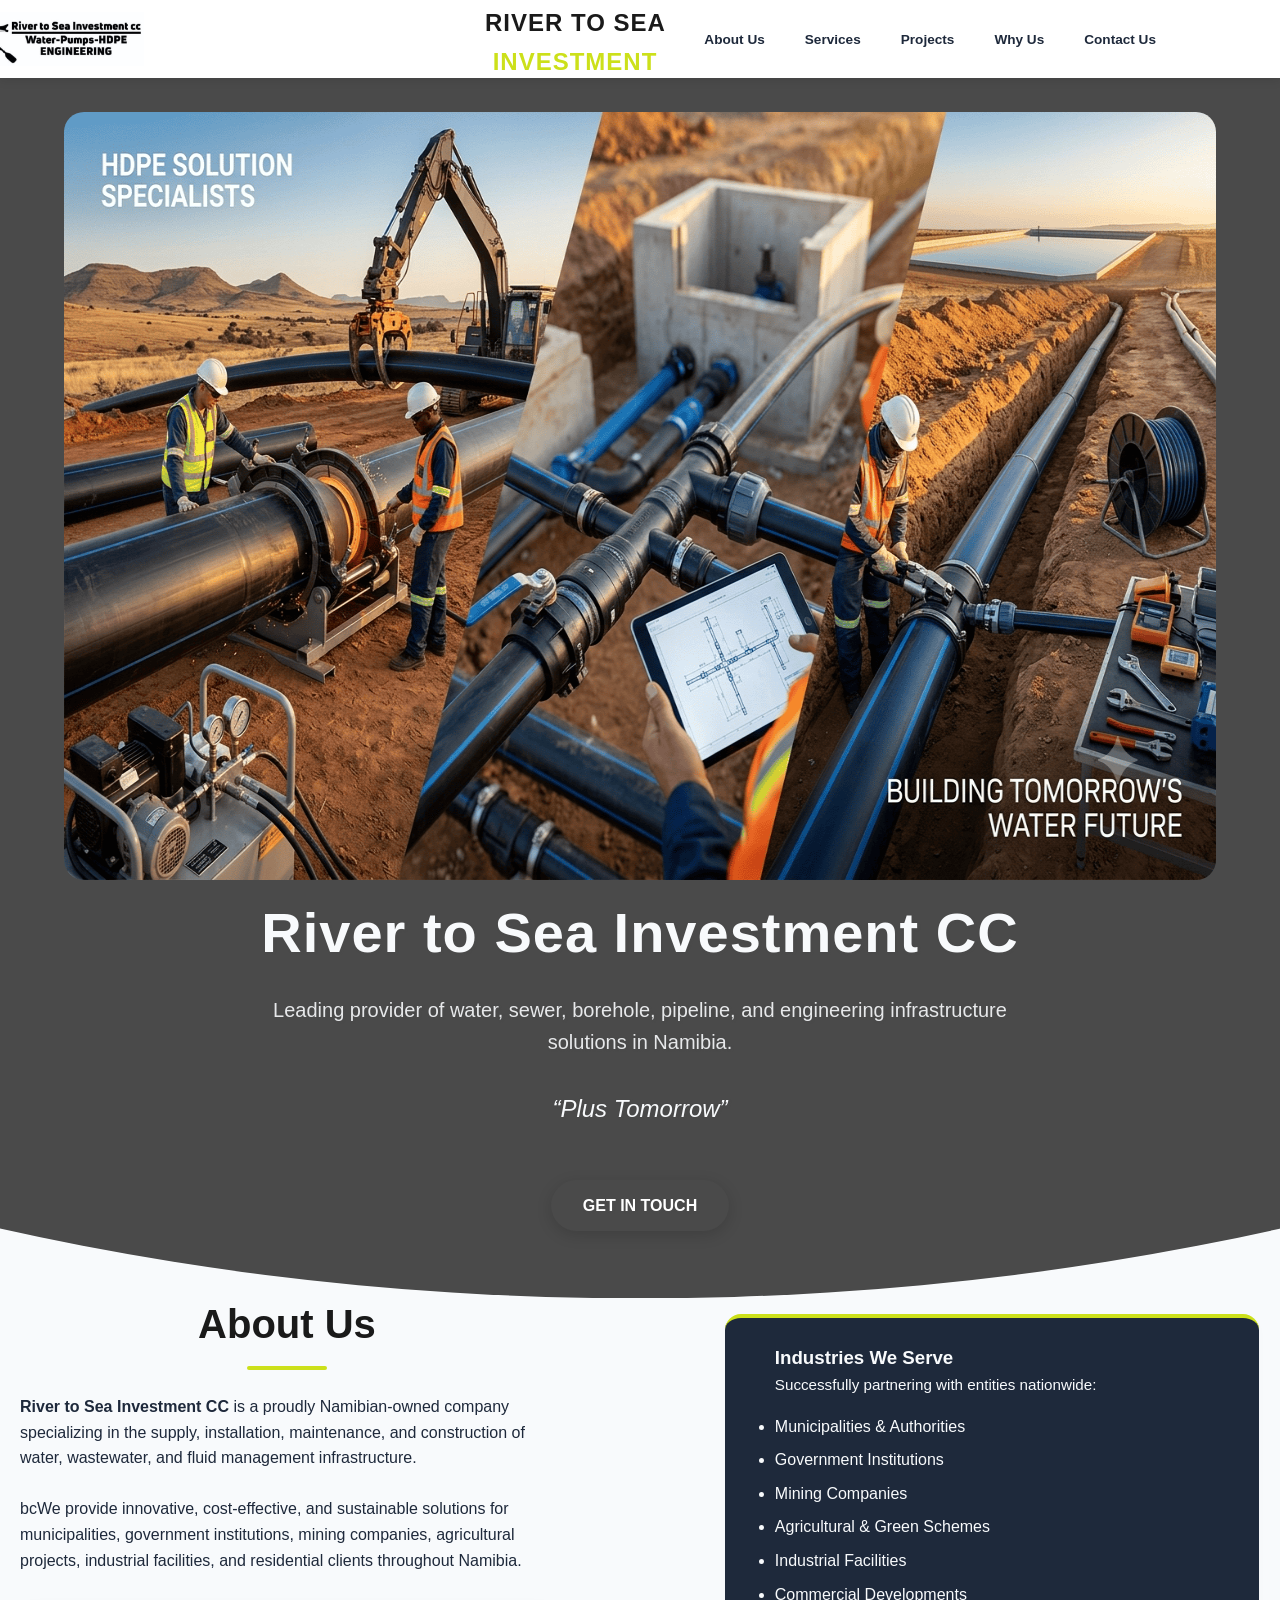
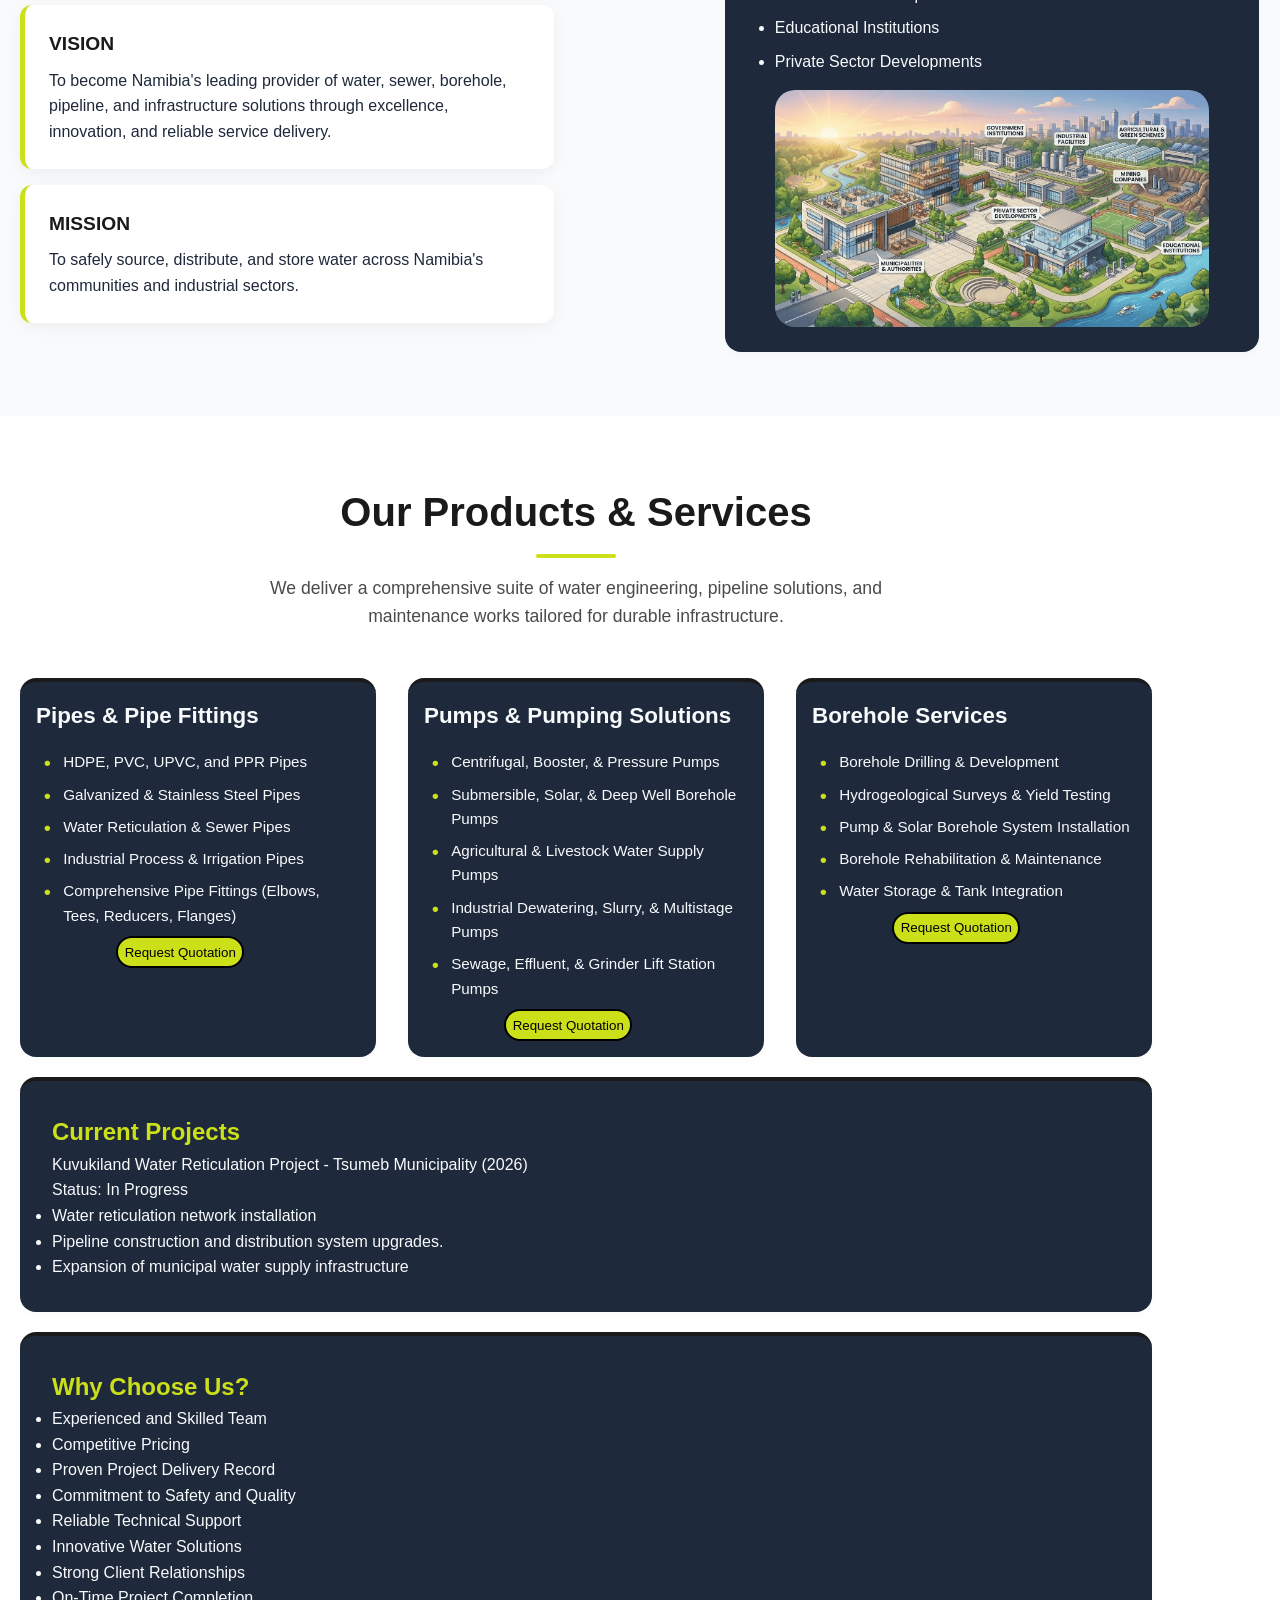
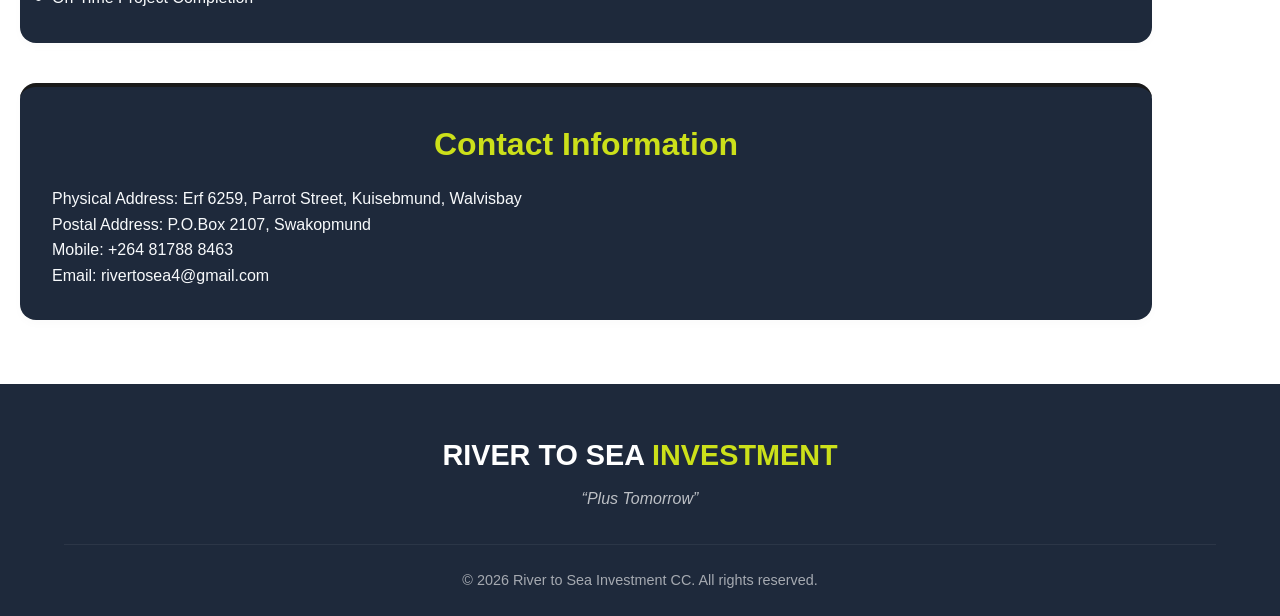
<file: index.html>
<!DOCTYPE html>
<html lang="en">
<head>
        <!-- Google tag (gtag.js) -->
<script async src="https://www.googletagmanager.com/gtag/js?id=G-1SX35QNYM1"></script>
<script>
  window.dataLayer = window.dataLayer || [];
  function gtag(){dataLayer.push(arguments);}
  gtag('js', new Date());

  gtag('config', 'G-1SX35QNYM1');
</script>
    <meta charset="UTF-8">
    <meta name="viewport" content="width=device-width, initial-scale=1">
    <title>River to Sea Investment CC | Water & Pipeline Engineering Solutions</title>
    <link rel="stylesheet" href="style.css">
</head>
<body>
    <header>
        <nav class="navbar" id="mobileMenu">
            <img src="Logo.jpg" width="180px" height="auto" alt="River to Sea Investment Logo">
            <a href="#" class="logo" style="height: 20px; margin-left: 30%; margin-top: -50px;">River to Sea<span> Investment</span></a>
            <button class="menu-toggle" id="mobile-menu" aria-label="Toggle navigation menu">
                <span></span>
                <span></span>
                <span></span>
            </button>
            <ul class="nav-links" id="nav-list">
                <li><a href="#about">About Us</a></li>
                <li><a href="#services">Services</a></li>
                <li><a href="#projects">Projects</a></li>
                <li><a href="#why-us">Why Us</a></li>
                <li><a href="#Contacts">Contact Us</a></li>
            </ul>
        </nav>
    </header>
    <section class="hero">
        <img src="HDPE.png">
        <h1>River to Sea Investment CC</h1>
        <p>Leading provider of water, sewer, borehole, pipeline, and engineering infrastructure solutions in Namibia.</p>
        <div class="slogan">“Plus Tomorrow”</div>
        <a href="#Contacts" class="btn">Get in Touch</a>
    </section>
    <section id="about" class="container">
        <div class="about-grid">
            <div class="about-text">
                <h2 class="section-title" style="text-align: center; margin-bottom: 1.5rem;">About Us</h2>
                <p><strong>River to Sea Investment CC</strong> is a proudly Namibian-owned company specializing in the supply, installation, maintenance, and construction of water, wastewater, and fluid management infrastructure.</p>
                <br>
                <p>
                    bcWe provide innovative, cost-effective, and sustainable solutions for municipalities, government institutions, mining companies, agricultural projects, industrial facilities, and residential clients throughout Namibia.
                </p>
                <div class="mission-vision">
                    <div class="mv-card">
                        <h4>Vision</h4>
                        <p>To become Namibia's leading provider of water, sewer, borehole, pipeline, and infrastructure solutions through excellence, innovation, and reliable service delivery.</p>
                    </div>
                    <div class="mv-card">
                        <h4>Mission</h4>
                        <p>To safely source, distribute, and store water across Namibia's communities and industrial sectors.</p>
                    </div>
                </div>
            </div>
            <div class="service-card1" style="background-color: var(--dark); border-top: 4px solid var(--secondary);">
                <h3 style="color: var(--light);">Industries We Serve</h3>
                <p style="margin-bottom: 1rem; font-size: 0.95rem;">Successfully partnering with entities nationwide:</p>
                <ul style="display: grid; grid-template-columns: 1fr 1fr; gap: 0.5rem;">
                    <li>Municipalities & Authorities</li>
                    <li>Government Institutions</li>
                    <li>Mining Companies</li>
                    <li>Agricultural & Green Schemes</li>
                    <li>Industrial Facilities</li>
                    <li>Commercial Developments</li>
                    <li>Educational Institutions</li>
                    <li>Private Sector Developments</li>
                </ul>
                <!-- Image is explicitly constrained inside the container to prevent breaking layouts on narrow phone screens -->
                <img src="Facilities.png" alt="Facilities" id="fac">
            </div>
        </div>
    </section>

    <section id="services" class="services">
        <div class="container">
            <div class="text-center">
                <h2 class="section-title">Our Products & Services</h2>
                <p class="section-subtitle">We deliver a comprehensive suite of water engineering, pipeline solutions, and maintenance works tailored for durable infrastructure.</p>
            </div>

            <div class="services-grid">
                <div class="service-card">
                    <h3>Pipes & Pipe Fittings</h3>
                    <ul>
                        <li>HDPE, PVC, UPVC, and PPR Pipes</li>
                        <li>Galvanized & Stainless Steel Pipes</li>
                        <li>Water Reticulation & Sewer Pipes</li>
                        <li>Industrial Process & Irrigation Pipes</li>
                        <li>Comprehensive Pipe Fittings (Elbows, Tees, Reducers, Flanges)</li>
                    </ul>
                    <button type="button" class="request-quotation" name="Request">
                        Request Quotation
                    </button>
                </div>

                <div class="service-card">
                    <h3>Pumps & Pumping Solutions</h3>
                    <ul>
                        <li>Centrifugal, Booster, & Pressure Pumps</li>
                        <li>Submersible, Solar, & Deep Well Borehole Pumps</li>
                        <li>Agricultural & Livestock Water Supply Pumps</li>
                        <li>Industrial Dewatering, Slurry, & Multistage Pumps</li>
                        <li>Sewage, Effluent, & Grinder Lift Station Pumps</li>
                    </ul>
                    <button type="button" class="request-quotation" name="Request">
                        Request Quotation
                    </button>
                </div>

                <div class="service-card">
                    <h3>Borehole Services</h3>
                    <ul>
                        <li>Borehole Drilling & Development</li>
                        <li>Hydrogeological Surveys & Yield Testing</li>
                        <li>Pump & Solar Borehole System Installation</li>
                        <li>Borehole Rehabilitation & Maintenance</li>
                        <li>Water Storage & Tank Integration</li>
                    </ul>
                    <button type="button" class="request-quotation" name="Request">
                        Request Quotation
                    </button>
                </div>
            </div>

            <div id="projects" class="service-card3" style="margin-top: 40px;">
                <h1>Current Projects</h1>
                <p>Kuvukiland Water Reticulation Project - Tsumeb Municipality (2026)</p>
                <p>Status: In Progress</p>
                <ul>
                    <li>Water reticulation network installation</li>
                    <li>Pipeline construction and distribution system upgrades.</li>
                    <li>Expansion of municipal water supply infrastructure</li>
                </ul>
            </div>
        
            <div class="service-card3" id="why-us" style="margin-top: 40px;">
                <h1>Why Choose Us?</h1>
                <ul>
                    <li>Experienced and Skilled Team</li>
                    <li>Competitive Pricing</li>
                    <li>Proven Project Delivery Record</li>
                    <li>Commitment to Safety and Quality</li>
                    <li>Reliable Technical Support</li>
                    <li>Innovative Water Solutions</li>
                    <li>Strong Client Relationships</li>
                    <li>On-Time Project Completion</li>
                </ul>
            </div>   
            
            <div class="Contact-info" id="Contacts" style="margin-top: 40px;">
                <h4>Contact Information</h4>
                <p>Physical Address: Erf 6259, Parrot Street, Kuisebmund, Walvisbay</p>
                <p>Postal Address: P.O.Box 2107, Swakopmund</p>
                <p>Mobile: +264 81788 8463</p>
                <p>Email: rivertosea4@gmail.com</p>
            </div>
        </div>
    </section>
    <footer>
        <div class="footer-logo">River to Sea<span> Investment</span></div>
        <p class="footer-slogan">“Plus Tomorrow”</p>
        <div class="footer-bottom">
            &copy; 2026 River to Sea Investment CC. All rights reserved.
        </div>
    </footer>

    
    <CENTER>
    <div class="Form" id="quotation-form" action="" style="display: none;">
        <h1>Quotation Request</h1>
        <div class="formbox">
        <form action="https://api.web3forms.com/submit/" method="POST">
        <button type="button" id="closeQ" aria-label="Close quotation form">
            <a href="">Close</a>
        </button>
        <input type="hidden" name="access_key" value="566ce193-a740-4284-9d3a-a13d46f28f14">
            <input type="hidden" name="_subject" value="New Quotation Request - River to Sea Investment CC">
            <label for="name" name="name" autocomplete="name">Name:</label>
            <input type="text" id="name" name="name" required>
            <label for="email" name="email">Email:</label>
            <input type="email" id="email" name="email" required>
            <label for="message">Quotation Description:</label>
            <textarea id="message" name="message" required cols="50" rows="10" placeholder="Explain your Order"></textarea>
            <label for="Issued">Date Issued</label>
            <input type="date" id="issued" name="issued">
            <label for="contact">Cell Number:</label>
            <input type="tel" id="contact" name="contact" required>
            <p id="form-status" role="status" aria-live="polite"></p>
            <button type="submit">Submit</button>
            <button type="reset">Clear</button>
        </form>
        </div>
    </div>
    </CENTER>

    <script>
        // JS Logic to manage mobile menu interactions

        const navList = document.getElementById('nav-list');
        const navLinks = document.querySelectorAll('.nav-links a');
        const mobileMenu = document.getElementById('mobileMenu');
        const menuToggle = document.getElementById('mobile-menu');
        const quotationForm = document.getElementById('quotation-form');
        const closeQuotationForm = document.getElementById('closeQ');
        const requestButtons = document.querySelectorAll('.request-quotation');
        const quotationRequestForm = document.getElementById('quotation-request-form');
        const formStatus = document.getElementById('form-status');
        const submitButton = quotationRequestForm ? quotationRequestForm.querySelector('button[type="submit"]') : null;

        // Keep the quotation form hidden until a Request Quotation button is clicked.
        requestButtons.forEach(button => {
            button.addEventListener('click', () => {
                quotationForm.style.display = 'block';
                quotationForm.scrollIntoView({ behavior: 'smooth' });
            });
        });

        closeQuotationForm.addEventListener('click', () => {
            quotationForm.style.display = 'none';
        });

        // Toggle mobile menu visibility only when the hamburger button is clicked.
        // Listening on the whole nav also opened the menu when users clicked empty
        // space or the logo.
        menuToggle.addEventListener('click', () => {
            mobileMenu.classList.toggle('active');
            navList.classList.toggle('active');
        });

        // Close mobile menu immediately after clicking any link
        navLinks.forEach(link => {
            link.addEventListener('click', () => {
                mobileMenu.classList.remove('active');
                navList.classList.remove('active');
            });
        });
        
    </script>
</body>
</html>
</file>
<file: style.css>
/* Modern Reset & CSS Variables */
:root {
    --primary: hsl(0, 0%, 10%); /* Dark Charcoal / Black */
    --secondary: hsl(66, 79%, 49%); /* Bright Chartreuse Lime */
    --dark: #1E293B; /* Modern Slate Grey */
    --light: #F8FAFC; /* Clean off-white */
    --white: #FFFFFF;
    --gray: #4A4A4A;
    --transition: all 0.3s ease;
}

* {
    margin: 0;
    padding: 0;
    box-sizing: border-box;
    font-family: 'Segoe UI', Tahoma, Geneva, Verdana, sans-serif;
    scroll-behavior: smooth;
}

.hero{
    background-color: var(--gray);
}

body {
    background-color: var(--light);
    color: var(--dark);
    line-height: 1.6;
    overflow-x: hidden;
}

/* Utility Classes */
.container {
    width: 90%;
    max-width: 1200px;
    padding: 4rem 0;
}

.text-center { 
    text-align: center;
}
.section-title {
    font-size: 2.5rem;
    color: var(--primary);
    margin-bottom: 1rem;
    position: relative;
}
.section-title::after {
    content: '';
    display: block;
    width: 80px;
    height: 4px;
    background: var(--secondary);
    margin: 10px auto 0;
    border-radius: 2px;
}
.section-subtitle {
    color: var(--gray);
    font-size: 1.1rem;
    max-width: 700px;
    margin: 0 auto 3rem;
}
/* Navigation Bar */
header {
    background-color: var(--white);
    box-shadow: 0 2px 10px rgba(0,0,0,0.1);
    position: sticky;
    top: 0;
    z-index: 1000;
}
.navbar {
    display: flex;
    justify-content: space-between;
    align-items: center;
    padding: 0.75rem 5%;
    max-width: 1200px;
    margin: 0 auto;
}

.navbar a{
    width: 100%;
    height: 100%;
    margin-right: 20px;
}

.navbar img{
    margin-left: -140px;
}

.logo {
    font-size: 1.5rem;
    font-weight: 800;
    color: var(--primary);
    text-transform: uppercase;
    letter-spacing: 1px;
    text-decoration: none;
    text-align: center;
}
.logo span {
    color: var(--secondary);
}
.nav-links {
    display: flex;
    list-style: none;
    gap: 1.25rem;
    padding: 0;
    margin: 0;
}
.nav-links a {
    text-decoration: none;
    color: var(--dark);
    font-weight: 600;
    font-size: 0.85rem;
    transition: var(--transition);
    white-space: nowrap;
}
.nav-links a:hover {
    color: hsl(66, 79%, 49%);
    border-bottom: 2px solid var(--secondary);
}
/* Mobile Menu Toggle button */
.menu-toggle {
    display: none;
    flex-direction: column;
    justify-content: space-between;
    width: 30px;
    height: 21px;
    background: transparent;
    border: none;
    cursor: pointer;
    z-index: 1001;
}
.menu-toggle span {
    display: block;
    width: 100%;
    height: 3px;
    background-color: var(--primary);
    border-radius: 2px;
    transition: var(--transition);
}
/* Hero Section */
.hero{
    color: var(--white);
    padding: 8rem 5% 10rem;
    text-align: center;
    clip-path: ellipse(150% 100% at 50% 0%);
    text-shadow: 1px 1px 2px #4A4A4A;
    justify-content: space-between;
}

.hero img{
    width: 100%;
    height: 768px;
    background-repeat: no-repeat;
    background-size: contain;
    text-align: center;
    background-clip: border-box;
    margin-top: -30px;
    border-radius: 20px;
}
.hero h1 {
    font-size: 3.5rem;
    font-weight: 800;
    margin-bottom: 1rem;
    letter-spacing: 1px;
    color: var(--light)
}
.hero p {
    font-size: 1.25rem;
    max-width: 800px;
    margin: 0 auto 2rem;
    opacity: 0.9;
    color: var(--light);
}
.slogan {
    font-style: italic;
    font-size: 1.5rem;
    color: var(--light);
    margin-bottom: 2rem;
    font-weight: 300;
}
.btn {
    display: inline-block;
    background-color: hsl(0, 0%, 29%);
    color: var(--white);
    padding: 0.8rem 2rem;
    border-radius: 50px;
    text-decoration: none;
    font-weight: 700;
    text-transform: uppercase;
    box-shadow: 0 4px 15px rgba(0,0,0,0.15);
    transition: var(--transition);
    margin-top: 20px;
    margin-bottom: -10rem;
}
.btn:hover {
    background-color: var(--primary);
    color: var(--white);
    transform: translateY(-3px);
}
/* Overview / About */
.about-grid {
    display: grid;
    grid-template-columns: 1fr 1fr;
    gap: 4rem;
    align-items: center;
    margin-left: 20px;
    margin-top: -50px;
}
.about-text h3 {
    color: var(--primary);
    font-size: 1.8rem;
    margin-bottom: 1rem;
}

.about-text h2 {
    margin-top: -50px;
}
.mission-vision {
    display: grid;
    grid-template-columns: 1fr 1fr;
    gap: 2rem;
    margin-top: 2rem;
}
.mv-card {
    background-color: var(--white);
    padding: 1.5rem;
    border-radius: 12px;
    box-shadow: 0 4px 15px rgba(0,0,0,0.05);
    border-left: 5px solid var(--secondary);
}
.mv-card h4 {
    color: var(--primary);
    font-size: 1.2rem;
    margin-bottom: 0.5rem;
    text-transform: uppercase;
}
/* Products & Services */
.services {
    background-color: var(--white);
}
.services-grid {
    display: grid;
    grid-template-columns: repeat(auto-fit, minmax(300px, 1fr));
    gap: 2rem;
    margin-left: 20px;
}
.service-card {
    display: block;
    background-color: var(--dark);
    padding: 1em;
    border-radius: 16px;
    box-shadow: 0 4px 10px rgba(0,0,0,0.02);
    transition: var(--transition);
    border-top: 4px solid var(--primary);
}

.service-card button{
    position: relative;
    text-decoration: none;
    color: black;
    border: 2px solid;
    border-radius: 20px;
    padding: 0.5em;
    background-color: var(--secondary);
    left: 30px;
    transform: translateX(-50px);
}

.service-card button:hover{
    padding: 11px;
    color: var(--gray);
}

.service-card1 {
    background-color: var(--dark);
    background-size: contain;
    padding: 2rem;
    border-radius: 16px;
    box-shadow: 0 4px 10px rgba(0,0,0,0.02);
    transition: var(--transition);
    border-top: 4px solid var(--primary);
    color: var(--light);
    margin-top: 2px;
    transform: translateX(50%); 
    margin-left: -30%;
    margin-right: 50%;
    width: 100%;
    padding: 25px 50px;
} 

.service-card1 #fac{
    border-radius: 20px;
}

.service-card1 h1{
    color: var(--secondary);
}
.service-card3 {
    background-color: var(--dark);
    background-size: cover;
    padding: 2rem;
    border-radius: 16px;
    box-shadow: 0 4px 10px rgba(0,0,0,0.02);
    transition: var(--transition);
    border-top: 4px solid var(--primary);
    color: var(--light);
    margin-left: 20px;
}        
.service-card:hover {
    transform: translateY(-5px);
    box-shadow: 0 10px 20px rgba(0,0,0,0.08);
    border-top-color: var(--secondary);
}
.service-card3:hover {
    transform: translateY(-5px);
    box-shadow: 0 10px 20px rgba(0,0,0,0.08);
    border-top-color: var(--secondary);
}
.service-card h3 {
    color: var(--light);
    font-size: 1.4rem;
    margin-bottom: 1rem;
    display: flex;
    align-items: center;
    gap: 0.5rem;
}
.service-card3 h1{
    color: var(--secondary);
}
.service-card ul {
    list-style: none;
    padding-left: 0.5rem;
}
.service-card ul li {
    position: relative;
    padding-left: 1.2rem;
    margin-bottom: 0.5rem;
    font-size: 0.95rem;
    color: var(--light);
}
.service-card ul li::before {
    content: "•";
    color: var(--secondary);
    font-weight: bold;
    font-size: 1.2rem;
    position: absolute;
    left: 0;
    top: -2px;
}
/* Experience & Projects */
.projects-timeline {
    display: grid;
    grid-template-columns: 1fr 1fr;
    gap: 2rem;
}
.timeline-section h3 {
    color: var(--primary);
    font-size: 1.8rem;
    margin-bottom: 1.5rem;
    border-bottom: 2px solid #E2E8F0;
    padding-bottom: 0.5rem;
}
.project-card {
    background-color: var(--white);
    padding: 1.5rem;
    border-radius: 12px;
    margin-bottom: 1rem;
    box-shadow: 0 4px 10px rgba(0,0,0,0.03);
    border-left: 4px solid var(--secondary);
}
.project-card.current {
    border-left-color: #E11D48; /* Red highlight for active */
    background-color: #FFF1F2;
}
.project-card h4 {
    color: var(--dark);
    font-size: 1.1rem;
    margin-bottom: 0.3rem;
}
.project-card span {
    font-size: 0.85rem;
    font-weight: 700;
    color: var(--primary);
    text-transform: uppercase;
    letter-spacing: 0.5px;
}
.project-card p {
    font-size: 0.95rem;
    color: var(--gray);
    margin-top: 0.5rem;
}
/* Why Choose Us & HSE */
.why-grid {
    display: grid;
    grid-template-columns: 1fr 1fr;
    gap: 4rem;
}
/* Contact Details */
.contact-grid {
    display: grid;
    grid-template-columns: 1fr 1fr;
    gap: 4rem;
}
.contact-info h3 {
    color: var(--primary);
    font-size: 1.8rem;
    margin-bottom: 1.5rem;
}
.contact-details {
    display: flex;
    flex-direction: column;
    gap: 1.2rem;
}
.contact-item {
    display: flex;
    align-items: flex-start;
    gap: 1rem;
}
.contact-item strong {
    color: var(--dark);
    min-width: 120px;
}
.Contact-info{
    margin-left: 20px;
}
/* Footer */
footer {
    background-color: var(--dark);
    color: var(--white);
    padding: 3rem 5% 1.5rem;
    text-align: center;
}
.footer-logo {
    font-size: 1.8rem;
    font-weight: 800;
    text-transform: uppercase;
    margin-bottom: 0.5rem;
}
.footer-logo span { color: var(--secondary); }
.footer-slogan {
    font-style: italic;
    opacity: 0.7;
    margin-bottom: 2rem;
}
.footer-bottom {
    border-top: 1px solid rgba(255,255,255,0.1);
    padding-top: 1.5rem;
    font-size: 0.9rem;
    opacity: 0.6;
}
.Contact-info {
    background-color: var(--dark);
    padding: 2rem;
    border-radius: 16px;
    box-shadow: 0 4px 10px rgba(0,0,0,0.02);
    transition: var(--transition);
    border-top: 4px solid var(--primary);
    color: var(--light);
}
.Contact-info:hover {
    transform: translateY(-5px);
    box-shadow: 0 10px 20px rgba(0,0,0,0.08);
    border-top-color: var(--secondary);
}
.Contact-info h4 {
    font-size: 2rem;
    margin-bottom: 1rem;
    color: var(--secondary);
    text-align: center;
}
.Form{
    position: relative;
    width: 420px;
    height: 100%;
    background-color: var(--secondary);
    padding: 20px 10px;
    border-radius: 20px;
    font-size: 20px;
    box-shadow: 0px 0px 30px var(--dark);
    align-items: center;
    top: 20px;
    }
    
    .formbox label, input, textarea{
        display: flex;
        gap: 1rem;
        flex-direction: column;
        width: 50%;
    }
    
    .Form button{
        margin-top: 20px;
        border-radius: 10px;
        padding: 5px 20px;
    }

    .Form button:hover{
        background-color: var(--dark);
        padding: 6px 26px;
        color: white;
    }
    
    .Form textarea::placeholder{
        color: var(--dark);
        font-size: 1rem;
        font-weight: 600;
    }

    #closeQ{
        position: absolute;
        top: -20px;
        left: 260px;
        width: 30px;
        height: 32px;
        background-color: var(--dark);
        color: white;
        border: none;
        font-size: 14px;
        cursor: pointer;
        text-align: center;
        justify-content: center;
        padding: 0px 35px;
    }

    #closeQ a{
        text-decoration: none;
        margin-left: -15px;
        color: white;
    }

    #closeQ:hover{
        background-color: var(--dark);
        color: red;
        padding: 8px 35px;
        text-align: center;
    }

    .formbox #closeQ a:hover{
    text-align: center;
    text-decoration: none;
    color: white;
    color: red;
    margin-left: -12px;}
    
/* Responsive Design */
@media (max-width: 968px) {

    .navbar {
        position: relative;
        padding: 0.75rem 5%;
        height: auto;
        gap: 0.5rem;
        margin: 0 auto;
    }
    .navbar a{
        position: absolute;
        display: flex;
        width: 70%;
        height: 100%;
        font-size: 15px;
    }

    .logo { font-size: 1.2rem;
        display: none;
     }

    .logo span, .navbar a{
        display: none;
    }

    .navbar img{
        margin: 0 -15px;
        width: 50%;
        height: 50%;
    }
    .nav-links a {
        font-size: 0.9rem;
        padding: 0.2rem 0;
        justify-content: center;
    }

    .container {
        padding: 2rem 0;
    }   
    .service-card1{
        display: block;
        margin-left: -40%;
        transform: translateX(40%);
    }

    .service-card a{
        top: 5px;
    }
    .service-card1 img{
        height: auto;
        border-radius: 10px;
        margin-top: 20px;
        margin-left: -50%;
        transform: translateX(50%);
    }
    .about-grid, .projects-timeline, .why-grid, .contact-grid {
        grid-template-columns: 1fr;
        gap: 2.5rem;
    }
    .hero {
        padding: 6rem 5% 7rem;
        background-size: cover; /* Keeps background looking full on medium screens */
    }
    .hero img{
        height: auto;
        border-radius: 20px;
    }

    .hero h1 { font-size: 2.3rem; }
    .hero p { font-size: 1.1rem; }
    /* Mobile Navigation Styling */
    .menu-toggle {
        display: flex;
    }
    .nav-links {
        position: fixed;
        top: 70px; /* Aligned right below the header height */
        left: -100%;
        width: 100%;
        height: calc(100vh - 70px);
        background-color: var(--white);
        flex-direction: column;
        align-items: center;
        justify-content: flex-start;
        padding: 2rem 1rem;
        gap: 1rem;
        box-shadow: 0 4px 10px rgba(0,0,0,0.1);
        transition: left 0.4s ease;
    }
    .nav-links.active {
        left: 0;
    }
    /* Hamburger Menu Icon Animation */
    .menu-toggle.active span:nth-child(1) {
        transform: translateY(9px) rotate(45deg);
    }
    .menu-toggle.active span:nth-child(2) {
        opacity: 0;
    }
    .menu-toggle.active span:nth-child(3) {
        transform: translateY(-9px) rotate(-45deg);
    }
    }
    .service-card3 {
        margin-top: 20px !important;
    }
    .service-card button{
        text-decoration: none;
        transform: translateX(70%);
    }

    .service-card button{
        text-decoration: none;
        color: black;
    }

    .service-card button a:hover{
        color: var(--light);
    }

    .Form{
        width: 420px;
        height: 100%;
        background-color: var(--secondary);
        padding: 20px 10px;
        border-radius: 20px;
        margin-top: auto;
        font-size: 20px;
        box-shadow: 0px 0px 30px var(--dark);
        align-items: center;
    }

    .Form .formbox label, input, textarea{
        display: flex;
        gap: 1rem;
        flex-direction: column;
        width: 50%;
    }

    .Form button{
        margin-top: 20px;
        border-radius: 10px;
        padding: 5px 20px;
    }

    #closeQ{
        position: absolute;
        top: -20px;
        left: 260px;
        width: 30px;
        height: 32px;
        background-color: var(--dark);
        color: white;
        border: none;
        font-size: 14px;
        cursor: pointer;
        text-align: center;
        justify-content: center;
    }

    #closeQ:hover{
        background-color: var(--dark);
        color: red;
        padding: 8px 35px;
        text-align: center;
    }

    .Form button:hover{
        background-color: var(--light)
    }

    .Form textarea::placeholder{
        color: var(--dark);
        font-size: 1rem;
        font-weight: 600;
    }



@media(max-width: 768px) {
    .hero h1 { font-size: 2rem; }
    .hero p { font-size: 1rem; }
    .section-title { font-size: 2.2rem; }
    .about-grid, .projects-timeline, .why-grid, .contact-grid {
        grid-template-columns: 1fr;
        gap: 2rem;
    }
    .service-card1{
        display: block;
        margin-left: -30%;
        transform: translateX(30%);
    }
    .service-card1 img{
        height: auto;
        border-radius: 10px;
        margin-top: 20px;
        margin-left: -40%;
        transform: translateX(40%);
    }

    .logo, .logo span{
        display: none;
    }
}


@media (max-width: 480px) {
    .navbar {
        padding: 0.65rem 4%;
    }
    
    .navbar a{
        display: block;
        margin: -20px 5px;
    }

    .navbar .menu-toggle{
        margin: 0px 5px;
        display: flex;
        margin-right: 0px;
    }

    .nav-links {
        position: fixed;
        top: 70px; /* Aligned right below the header height */
        left: -100%;
        width: 100%;
        height: calc(100vh - 70px);
        background-color: var(--white);
        flex-direction: column;
        align-items: center;
        justify-content: flex-start;
        padding: 2rem 1rem;
        gap: 2rem;
        box-shadow: 0 4px 10px rgba(0,0,0,0.1);
        transition: left 0.4s ease;
    }
    .nav-links.active {
        left: 0;
    }    

    .logo { font-size: 1.2rem;
        display: none;
     }

    .logo span, .navbar a{
        display: none;
    }

    .logo span{
        display: none;
    }

    .nav-links a {
        font-size: 0.8rem;
        padding: 0.35rem 0;
        display: block;
        margin: 5px -30px;
    }
    .hero h1 { font-size: 1.8rem; }
    .section-title { font-size: 2rem; }
    }   
    /* Responsive Background Handling for Mobile Views */
    .hero {
        background-size: contain;
        background-position: center;
        padding: 4rem 5% 5rem;
    }   

    .services-grid button{
        display: block;
        transform: none;
        margin: 0 auto;
        margin-left: 50px;
    }

    .services-grid button a{
        display: block;
        transform: none;
        margin: 0 auto;
    }
    .service-card1 img{
        height: 100vh;
    }
    .mission-vision {
        grid-template-columns: 1fr;
        gap: 1rem;
    }
    
    /* Enhanced styling block for the inline Facilities image */
    .service-card1 img {
        width: 100% !important;
        max-width: 100% !important;
        height: auto !important;
        object-fit: cover !important;
        display: block;
        margin-top: 1rem;
    }
    
    .service-card1 ul {
        grid-template-columns: 1fr !important;
    }
    .service-card button a{
        text-decoration: none;
        color: black;
        top: -65px;
        color: var(--dark);
    }

    .service-card button a:hover{
        padding: 1px;
        color: var(--light);
    }

    .Form{
        position: relative;
        width: 360px;
        background-color: var(--secondary);
        padding: 20px 10px;
        border-radius: 20px;
        margin-top: auto;
        font-size: 20px;
        box-shadow: 0px 0px 30px var(--dark);
        align-items: center;
    }

    .Form .formbox label, input, textarea{
        display: flex;
        gap: 1rem;
        flex-direction: column;
        width: 50%;
        padding: 4px;
    }

    .Form button{
        transform: translateX(-20px);
        margin-top: 20px;
        border-radius: 10px;
        margin-left: 50px;
        color: var(--light);
        background-color: var(--dark);
    }

    .Form button:hover{
        color: var(--dark);
        background-color: var(--light)
    }

    #closeQ{
        position: absolute;
        top: -20px;
        left: 260px;
        width: 30px;
        height: 32px;
        background-color: var(--dark);
        color: white;
        border: none;
        font-size: 14px;
        cursor: pointer;
        text-align: center;
        justify-content: center;
    }

    #closeQ:hover{
        background-color: var(--dark);
        color: red;
        padding: 8px 35px;
        text-align: center;
    }

    .Form button:hover{
        background-color: var(--dark);
        padding: 6px 20px;
        color: red;
    }

    .Form textarea::placeholder{
        color: var(--dark);
        font-size: 1rem;
        font-weight: 600;
    }
</file>
